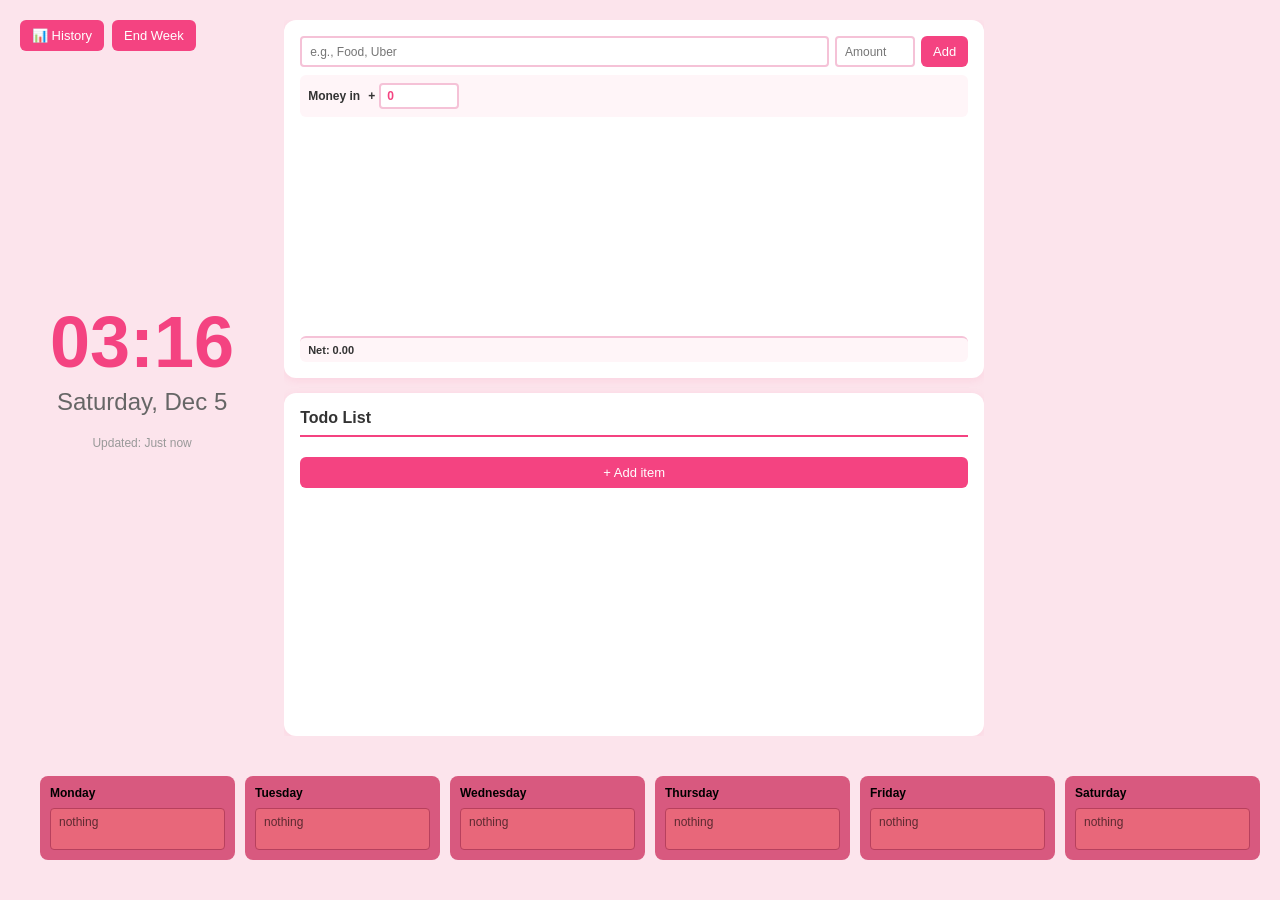
<file: index.html>
<!DOCTYPE html>
<html lang="en">
<head>
    <meta charset="UTF-8">
    <meta name="viewport" content="width=device-width, initial-scale=1.0">
    <title>iPad Home - Lists & Planner</title>
    <link rel="stylesheet" href="css/styles.css">
</head>
<body>
    <div class="app-container">
      
        <!-- Top Left: Buttons -->
        <div class="top-buttons">
            <button id="viewHistoryBtn" class="btn-header">📊 History</button>
            <button id="endWeekBtn" class="btn-header">End Week</button>
        </div>

        <!-- Body: Time + Right Panel Side-by-Side -->
        <div class="body">
            <!-- Left Side: Time Display -->
            <div class="left-panel">
                <div class="time-display">
                    <div id="timeDisplay" class="time-text">00:00</div>
                    <div id="dateDisplay" class="date-text">Today</div>
                    <div id="lastUpdated" class="last-updated">Updated: Just now</div>
                </div>
            </div>
           
            <!-- Right Side: Budget & Todo -->
            <div class="right-panel">
                <!-- Budget Section -->
                <section class="section budget-section">
                    <div class="budget-inputs">
                        <input type="text" id="transactionLabel" placeholder="e.g., Food, Uber" class="transaction-label">
                        <input type="number" id="transactionInput" placeholder="Amount" class="transaction-input">
                        <button id="addTransactionBtn" class="btn-add">Add</button>
                    </div>
                    <div class="budget-available">
                        <span>Money in</span>
                        <div class="money-in-input">
                            <span>+</span>
                            <input type="number" id="budgetBalance" class="balance-input" value="0">
                        </div>
                    </div>
                    <div class="transaction-list" id="transactionList"></div>
                    <div class="budget-net-fixed">
                        Net: <span id="budgetNet" class="budget-value">0</span>
                    </div>
                </section>

                <!-- Todo List Section -->
                <section class="section todo-section">
                    <h2>Todo List</h2>
                    <div class="todo-list" id="todoList"></div>
                    <button id="addTodoBtn" class="btn-add-item">+ Add item</button>
                </section>
            </div>
        </div>

        <!-- Bottom: Weekly Planner -->
        <div class="bottom-panel">
            <div class="planner-grid" id="plannerGrid"></div>
        </div>
    </div>

    <script src="js/app.js"></script>
</body>
</html>
</file>
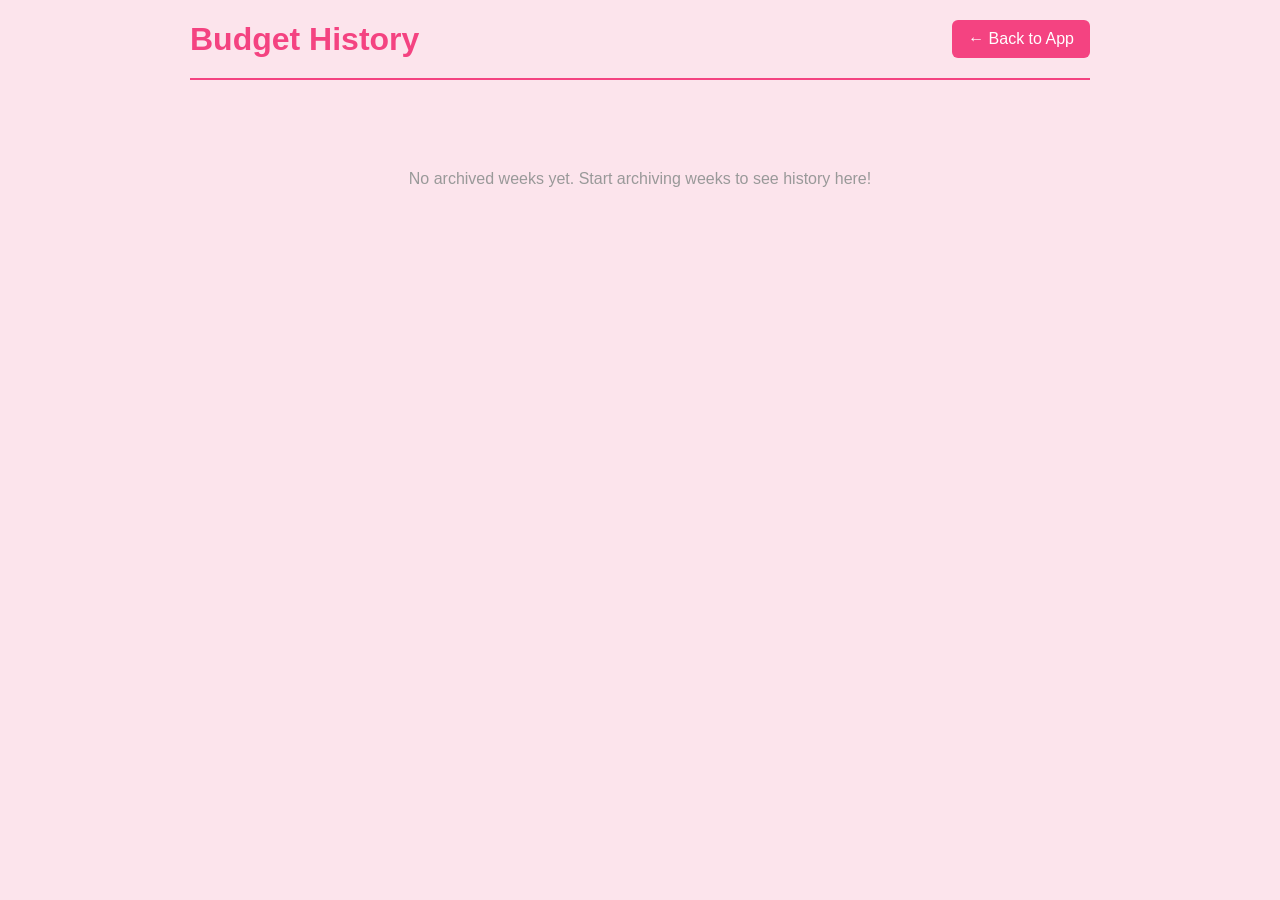
<file: history.html>
<!DOCTYPE html>
<html lang="en">
<head>
    <meta charset="UTF-8">
    <meta name="viewport" content="width=device-width, initial-scale=1.0">
    <title>Budget History - iPad Home</title>
    <link rel="stylesheet" href="css/history.css">
</head>
<body>
    <div class="history-container">
        <div class="history-header">
            <h1>Budget History</h1>
            <a href="index.html" class="btn-back">← Back to App</a>
        </div>

        <div class="history-content" id="historyContent">
            <div class="no-weeks">No archived weeks yet. Start archiving weeks to see history here!</div>
        </div>
    </div>

    <div id="weekModal" class="modal">
        <div class="modal-content">
            <span class="modal-close">&times;</span>
            <div id="modalBody"></div>
        </div>
    </div>

    <script src="js/history.js"></script>
</body>
</html>
</file>
<file: css/styles.css>
* {
    margin: 0;
    padding: 0;
    box-sizing: border-box;
}

html, body {
    width: 100%;
    height: 100%;
    overflow: hidden;
}

body {
    font-family: -apple-system, BlinkMacSystemFont, 'Segoe UI', Roboto, Oxygen, Ubuntu, Cantarell, sans-serif;
    background: #fce4ec;
    color: #333;
    display: flex;
}

.app-container {
    width: 100%;
    height: 100%;
    display: grid;
    grid-template-columns: 1fr 2fr;
    grid-template-rows: 1fr auto;
    gap: 20px;
    padding: 20px;
    position: relative;
}

/* Top Left: Buttons */
.top-buttons {
    position: absolute;
    top: 20px;
    left: 20px;
    display: flex;
    gap: 8px;
    z-index: 50;
}

.btn-header {
    padding: 8px 12px;
    background: #f44381;
    color: white;
    border: none;
    border-radius: 6px;
    cursor: pointer;
    font-weight: 500;
    font-size: 13px;
    transition: background 0.2s;
}

.btn-header:hover {
    background: #d13c6e;
}

/* Body: Wrapper for Time + Right Panel */
.body {
    grid-row: 1;
    grid-column: 1 / 3;
    display: flex;
    gap: 20px;
    overflow: hidden;
    max-height: 100%;
}

/* Left Panel: Time Display */
.left-panel {
    display: flex;
    align-items: center;
    justify-content: center;
    background: transparent;
    border-radius: 16px;
    box-shadow: none;
    padding: 30px;
    flex: 0 0 auto;
}

.time-display {
    text-align: center;
}

.time-text {
    font-size: 72px;
    font-weight: 700;
    color: #f44381;
    line-height: 1;
    margin-bottom: 10px;
}

.date-text {
    font-size: 24px;
    color: #666;
    margin-bottom: 20px;
}

.last-updated {
    font-size: 12px;
    color: #999;
}

/* Right Panel: Budget & Todo */
.right-panel {
    display: flex;
    flex-direction: column;
    gap: 15px;
    overflow: hidden;
    position: relative;
    max-width: 700px;
    flex: 1;
}

.resize-handle {
    height: 4px;
    background: #f5c2d7;
    cursor: row-resize;
    border-radius: 2px;
    margin: 0 -16px;
    flex: 0 0 auto;
}

.resize-handle:hover {
    background: #f44381;
}

/* Bottom Panel: Planner */
.bottom-panel {
    grid-row: 2;
    grid-column: 1 / -1;
    overflow-y: auto;
}

/* Sections */
.section {
    background: white;
    border-radius: 12px;
    padding: 16px;
    box-shadow: 0 2px 8px rgba(244, 67, 129, 0.1);
    display: flex;
    flex-direction: column;
}

.section h2 {
    font-size: 16px;
    margin-bottom: 12px;
    color: #333;
    border-bottom: 2px solid #f44381;
    padding-bottom: 8px;
}

.budget-section {
    flex: 0 0 auto;
    overflow: hidden;
    display: flex;
    flex-direction: column;
    height: 50%;
}

.budget-inputs {
    display: flex;
    gap: 6px;
    margin-bottom: 8px;
    flex: 0 0 auto;
}

.budget-available {
    display: flex;
    align-items: center;
    gap: 8px;
    padding: 8px;
    background: #fff5f8;
    border-radius: 6px;
    margin-bottom: 8px;
    font-size: 12px;
    font-weight: 600;
    flex: 0 0 auto;
}

.money-in-input {
    display: flex;
    align-items: center;
    gap: 4px;
}

.balance-input {
    width: 80px;
    padding: 4px 6px;
    border: 2px solid #f5c2d7;
    border-radius: 4px;
    font-size: 12px;
    font-weight: 600;
    color: #f44381;
}

.balance-input:focus {
    outline: none;
    border-color: #f44381;
}

.transaction-list {
    flex: 1;
    overflow-y: auto;
    display: flex;
    flex-direction: column;
    gap: 6px;
    font-size: 13px;
    margin-bottom: 8px;
}

.budget-net-fixed {
    flex: 0 0 auto;
    padding: 6px 8px;
    background: #fff5f8;
    border-radius: 6px;
    font-size: 11px;
    font-weight: 600;
    color: #333;
    border-top: 2px solid #f5c2d7;
}

.transaction-input {
    width: 80px;
    padding: 6px 8px;
    border: 2px solid #f5c2d7;
    border-radius: 4px;
    font-size: 12px;
    transition: border-color 0.2s;
}

.transaction-input:focus {
    outline: none;
    border-color: #f44381;
}

.transaction-label {
    flex: 1;
    padding: 6px 8px;
    border: 2px solid #f5c2d7;
    border-radius: 4px;
    font-size: 12px;
    transition: border-color 0.2s;
}

.transaction-label:focus {
    outline: none;
    border-color: #f44381;
}

.transaction-item {
    display: flex;
    justify-content: space-between;
    align-items: center;
    padding: 8px 10px;
    background: #fff5f8;
    border-radius: 6px;
    border-left: 4px solid #ff6b9d;
    font-size: 12px;
}

.transaction-label-display {
    flex: 1;
    font-weight: 500;
    color: #333;
}

.transaction-amount {
    font-weight: 600;
    font-size: 13px;
    color: #ff6b9d;
    margin: 0 10px;
}

.btn-delete {
    background: #ff6b9d;
    color: white;
    border: none;
    padding: 4px 8px;
    border-radius: 4px;
    cursor: pointer;
    font-size: 11px;
    transition: background 0.2s;
}

.btn-delete:hover {
    background: #ff5287;
}

.todo-section {
    flex: 1;
    overflow-y: auto;
    min-height: 200px;
}

.planner-section {
    width: 100%;
}

/* Todo List Section */
.todo-list {
    display: flex;
    flex-direction: column;
    gap: 6px;
    margin-bottom: 8px;
}

.todo-item {
    display: flex;
    align-items: center;
    gap: 8px;
    padding: 10px;
    background: #fff5f8;
    border-radius: 6px;
    border-bottom: 2px solid transparent;
    font-size: 13px;
}

.todo-checkbox {
    width: 18px;
    height: 18px;
    cursor: pointer;
}

.todo-item input[type="text"] {
    flex: 1;
    border: none;
    background: transparent;
    font-size: 13px;
    padding: 4px 6px;
    border-radius: 4px;
    transition: background 0.2s;
    font-family: inherit;
}

.todo-item input[type="text"]:focus {
    outline: none;
    background: white;
}

.todo-item.completed input[type="text"] {
    text-decoration: line-through;
    color: #999;
}

.btn-add-item {
    width: 100%;
    padding: 8px;
    background: #f44381;
    color: white;
    border: none;
    border-radius: 6px;
    cursor: pointer;
    font-weight: 500;
    font-size: 13px;
    transition: background 0.2s;
}

.btn-add-item:hover {
    background: #d13c6e;
}

.btn-add {
    padding: 8px 12px;
    background: #f44381;
    color: white;
    border: none;
    border-radius: 6px;
    cursor: pointer;
    font-weight: 500;
    font-size: 13px;
    transition: background 0.2s;
}

.btn-add:hover {
    background: #d13c6e;
}

/* Weekly Planner */
.planner-grid {
    display: grid;
    grid-template-columns: repeat(7, 1fr);
    gap: 10px;
    height: 100%;
    padding: 20px;
    background: #fce4ec;
}

.planner-day {
    background: #d8597f;
    border-radius: 8px;
    padding: 10px;
    display: flex;
    flex-direction: column;
}

.planner-day-name {
    font-weight: 600;
    color: #000;
    margin-bottom: 8px;
    font-size: 12px;
}

.planner-day textarea {
    flex: 1;
    padding: 6px 8px;
    border: 1px solid #b8405d;
    border-radius: 4px;
    font-size: 12px;
    color: #000;
    font-family: inherit;
    resize: none;
    background: #e8677a;
}

.planner-day textarea::placeholder {
    color: #000;
    opacity: 0.6;
}

.planner-day textarea:focus {
    outline: none;
    border-color: #b8405d;
    background: #e8677a;
}

@media (max-width: 1024px) {
    .app-container {
        grid-template-columns: 1fr;
        grid-template-rows: auto 1fr auto;
    }

    .left-panel {
        grid-row: 1;
        grid-column: 1;
    }

    .right-panel {
        grid-row: 2;
        grid-column: 1;
    }

    .bottom-panel {
        grid-row: 3;
        grid-column: 1;
    }
}
</file>
<file: css/history.css>
body {
    font-family: -apple-system, BlinkMacSystemFont, 'Segoe UI', Roboto, sans-serif;
    background: #fce4ec;
    color: #333;
    padding: 20px;
    margin: 0;
}

.history-container {
    max-width: 900px;
    margin: 0 auto;
}

.history-header {
    display: flex;
    justify-content: space-between;
    align-items: center;
    margin-bottom: 30px;
    padding-bottom: 20px;
    border-bottom: 2px solid #f44381;
}

.history-header h1 {
    margin: 0;
    color: #f44381;
    font-size: 32px;
}

.btn-back {
    padding: 10px 16px;
    background: #f44381;
    color: white;
    text-decoration: none;
    border-radius: 6px;
    font-weight: 500;
    transition: background 0.2s;
}

.btn-back:hover {
    background: #d13c6e;
}

.history-content {
    min-height: 400px;
}

.no-weeks {
    text-align: center;
    padding: 60px 20px;
    color: #999;
    font-size: 16px;
}

.weeks-list {
    display: grid;
    gap: 15px;
}

.week-card {
    background: white;
    border-radius: 12px;
    padding: 20px;
    box-shadow: 0 2px 8px rgba(244, 67, 129, 0.1);
}

.week-header {
    display: flex;
    justify-content: space-between;
    align-items: center;
    margin-bottom: 15px;
    padding-bottom: 10px;
    border-bottom: 2px solid #f5c2d7;
}

.week-title {
    font-size: 18px;
    font-weight: 600;
    color: #333;
}

.week-dates {
    font-size: 13px;
    color: #666;
}

.week-stats {
    display: grid;
    grid-template-columns: repeat(3, 1fr);
    gap: 15px;
    margin-bottom: 15px;
}

.stat {
    padding: 10px;
    background: #fff5f8;
    border-radius: 6px;
    display: flex;
    flex-direction: column;
    gap: 4px;
}

.stat-label {
    font-size: 11px;
    color: #999;
    font-weight: 600;
}

.stat-value {
    font-size: 16px;
    font-weight: 600;
    color: #f44381;
}

.stat-value.positive {
    color: #51cf66;
}

.stat-value.negative {
    color: #ff6b9d;
}

.week-actions {
    display: flex;
    gap: 8px;
}

.btn-view, .btn-delete {
    flex: 1;
    padding: 8px;
    border: none;
    border-radius: 6px;
    cursor: pointer;
    font-weight: 500;
    font-size: 13px;
    transition: background 0.2s;
}

.btn-view {
    background: #f44381;
    color: white;
}

.btn-view:hover {
    background: #d13c6e;
}

.btn-delete {
    background: #ffcce5;
    color: #d13c6e;
}

.btn-delete:hover {
    background: #ff99c8;
}

/* Modal */
.modal {
    display: none;
    position: fixed;
    z-index: 100;
    left: 0;
    top: 0;
    width: 100%;
    height: 100%;
    background-color: rgba(0, 0, 0, 0.5);
    overflow: auto;
}

.modal-content {
    background-color: white;
    margin: 5% auto;
    padding: 30px;
    border-radius: 12px;
    width: 90%;
    max-width: 600px;
    max-height: 80vh;
    overflow-y: auto;
    box-shadow: 0 4px 20px rgba(0, 0, 0, 0.3);
}

.modal-close {
    color: #aaa;
    float: right;
    font-size: 28px;
    font-weight: bold;
    cursor: pointer;
}

.modal-close:hover {
    color: #000;
}

.modal-content h2 {
    margin-top: 0;
    color: #f44381;
}

.detail-section {
    margin-bottom: 25px;
}

.detail-section h3 {
    margin: 15px 0 10px;
    color: #f44381;
    font-size: 14px;
}

.detail-section p {
    margin: 5px 0;
    font-size: 13px;
}

.detail-section ul {
    margin: 5px 0;
    padding-left: 20px;
}

.detail-section li {
    margin: 5px 0;
    font-size: 13px;
}

.planner-entry {
    background: #fff5f8;
    padding: 8px;
    margin: 5px 0;
    border-radius: 4px;
    font-size: 12px;
}

@media (max-width: 600px) {
    .history-header {
        flex-direction: column;
        align-items: flex-start;
        gap: 15px;
    }

    .week-stats {
        grid-template-columns: 1fr;
    }

    .week-actions {
        flex-direction: column;
    }
}
</file>
